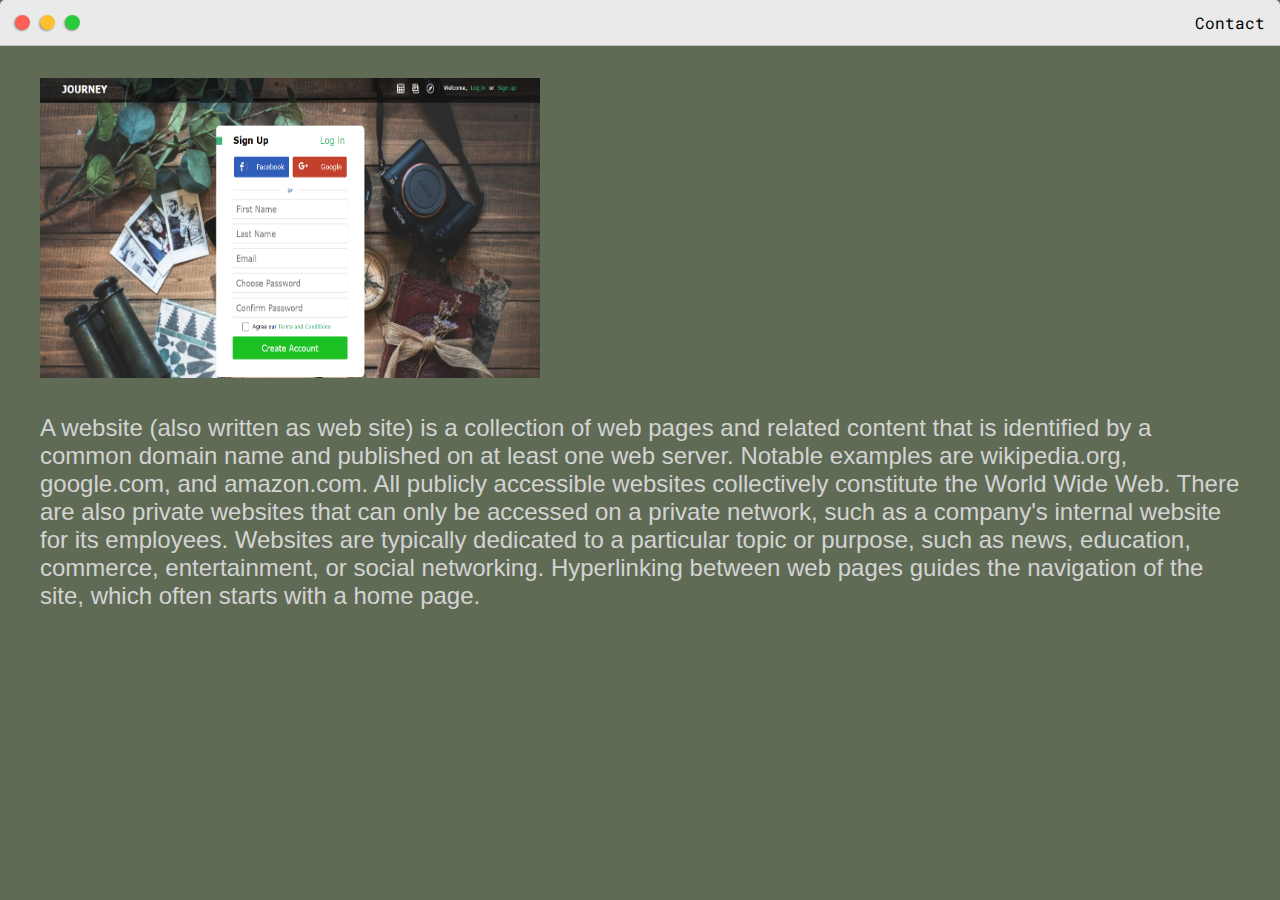
<file: post-2.html>
<!DOCTYPE html>
<html lang="en">
  <head>
    <title>Journey</title>

    <meta
      name="viewport"
      content="width=device-width, initial-scale=1, maximum-scale=1, minimum-scale=1"
    />

    <link
      href="https://fonts.googleapis.com/css2?family=Russo+One&display=swap"
      rel="stylesheet"
    />

    <link
      href="https://fonts.googleapis.com/css2?family=Roboto+Mono:wght@500&display=swap"
      rel="stylesheet"
    />

    <link rel="stylesheet" type="text/css" href="default.css" />

    <style>
        body {
          background-color: #606b56;
        }

        h4 {
          color: lightgray;
        }

        img{
          margin-top: 2em;
        }
    </style>
  </head>
  <body>
    <div class="nav-wrapper">
      <a href="index.html">
        <div class="dots-wrapper">
          <div id="dot-1" class="browser-dot"></div>
          <div id="dot-2" class="browser-dot"></div>
          <div id="dot-3" class="browser-dot"></div>
        </div>
      </a>

      <ul id="navigation">
        <li><a href="index.html#contact">Contact</a></li>
      </ul>
    </div>

    <div class="main-container">
      <img src="images/journey.png" width="500px" height="300px" />

      <h4
        style="
          font-family: 'Gill Sans', 'Gill Sans MT', Calibri, 'Trebuchet MS',
            sans-serif;
        "
      >
        A website (also written as web site) is a collection of web pages and
        related content that is identified by a common domain name and published
        on at least one web server. Notable examples are wikipedia.org,
        google.com, and amazon.com. All publicly accessible websites
        collectively constitute the World Wide Web. There are also private
        websites that can only be accessed on a private network, such as a
        company's internal website for its employees. Websites are typically
        dedicated to a particular topic or purpose, such as news, education,
        commerce, entertainment, or social networking. Hyperlinking between web
        pages guides the navigation of the site, which often starts with a home
        page.
      </h4>
    </div>
  </body>
</html>
</file>
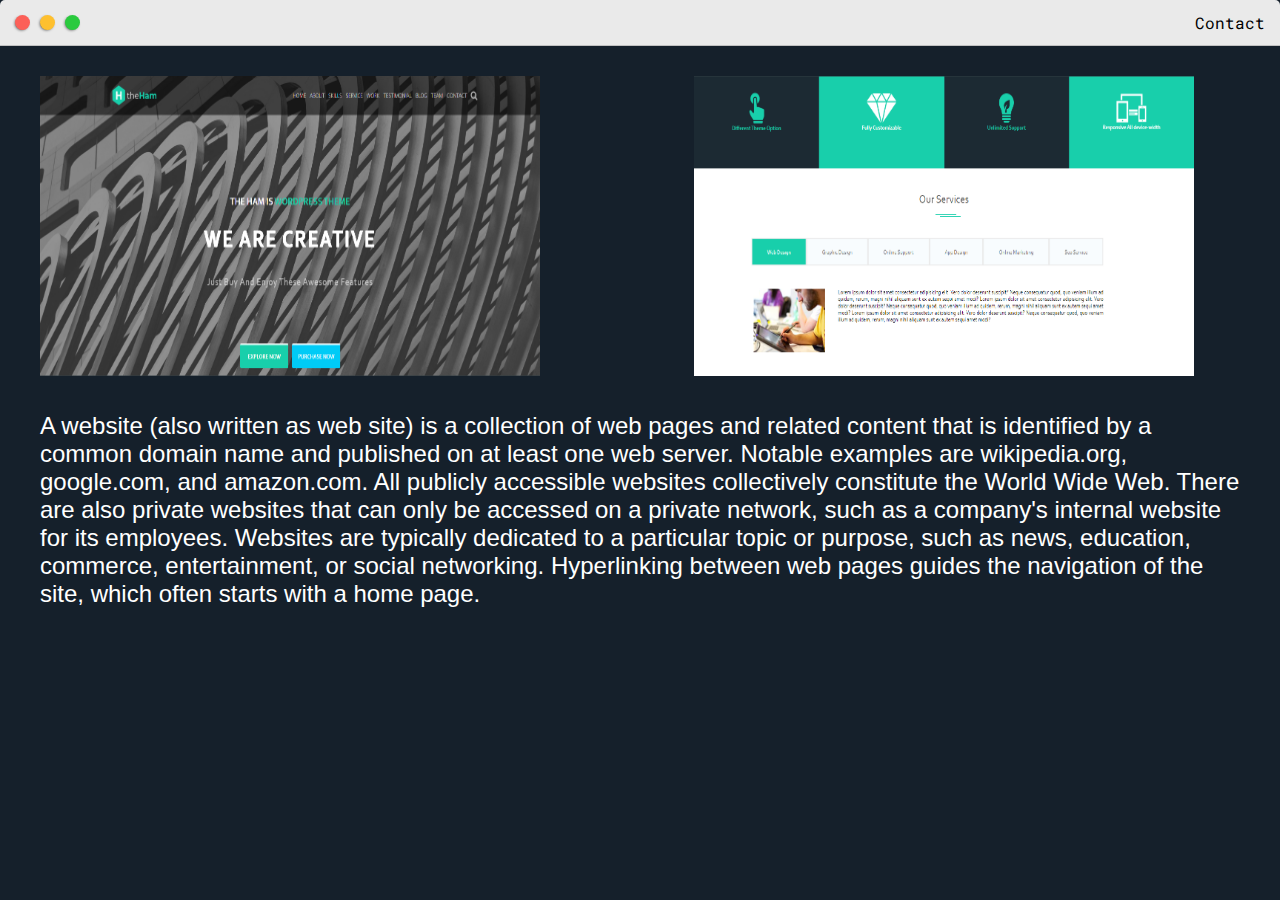
<file: post.html>
<!DOCTYPE html>
<html lang="en">
  <head>
    <title>the Ham</title>

    <meta
      name="viewport"
      content="width=device-width, initial-scale=1, maximum-scale=1, minimum-scale=1"
    />

    <link
      href="https://fonts.googleapis.com/css2?family=Russo+One&display=swap"
      rel="stylesheet"
    />

    <link
      href="https://fonts.googleapis.com/css2?family=Roboto+Mono:wght@500&display=swap"
      rel="stylesheet"
    />

    <link rel="stylesheet" type="text/css" href="default.css" />

    <style>
      body{
        background-color: #15202B;
        
      }
      .imgs{
        display: inline;
        margin-top: 30px;
      }
    </style>

  </head>
  <body>

    <div class="nav-wrapper">
      <a href="index.html">
        <div class="dots-wrapper">
          <div id="dot-1" class="browser-dot"></div>
          <div id="dot-2" class="browser-dot"></div>
          <div id="dot-3" class="browser-dot"></div>
        </div>
      </a>

      <ul id="navigation">
        <li><a href="index.html#contact">Contact</a></li>
      </ul>
    </div>

    <div class="main-container">

      <div class="ham-images">
        <img class='imgs' src="images/Ham.png" width="500px" height="300px" style="margin-right: 150px; ">
        <img class='imgs' src="images/Ham-2.png" width="500px" height="300px">
      </div>
      <h4 style="font-family: 'Gill Sans', 'Gill Sans MT', Calibri, 'Trebuchet MS', sans-serif; color: #ffffff;">A website (also written as web site) is a collection of web pages and related content that is
          identified by a common domain name and published on at least one web server.
          Notable examples are wikipedia.org, google.com, and amazon.com.
          All publicly accessible websites collectively constitute the World Wide Web.
          There are also private websites that can only be accessed on a private network,
          such as a company's internal website for its employees.
          Websites are typically dedicated to a particular topic or purpose,
          such as news, education, commerce, entertainment, or social networking.
          Hyperlinking between web pages guides the navigation of the site, which
          often starts with a home page.</h4>
      
    </div>
    
  </body>
</html>
</file>
<file: default.css>
:root{
	--mainColor:#eaeaea;
	--secondaryColor:#fff;

	--borderColor:#c1c1c1;

	--mainText:black;
	--secondaryText:#4b5156;

	--themeDotBorder:#24292e;

	--previewBg:rgb(251, 249, 243, 0.8);
	--previewShadow:#f0ead6;


	--buttonColor:black;


}


html, body{
	padding: 0;
	margin: 0;
	scroll-behavior: smooth;
}

body *{
	transition: 0.3s;
}


h1, h2, h3, h4, h5, h6, strong{
	color: var(--mainText);
	font-family: 'Russo One', sans-serif;
	font-weight: 500;
}

p, li, span, label, input, textarea{
	color: var(--secondaryText);
	font-family: 'Roboto Mono', monospace;
}

a{
	text-decoration: none;
	color:#17a2b8;
}

ul{
	list-style: none;
}

h1 { font-size: 56px;}
h2 { font-size: 36px;}
h3 { font-size: 28px;}
h4 { font-size: 24px;}
h5 { font-size: 20px;}
h6 { font-size: 16px;}


.s1{
	background-color: var(--mainColor);
	border-bottom:1px solid var(--borderColor);
	overflow:auto;
}

.s2{
	background-color: var(--secondaryColor);
	border-bottom:1px solid var(--borderColor);
	overflow:auto;
}




.main-container{
	width: 1200px;
	margin: 0 auto;
}


.greeting-wrapper{
	display: grid;
	text-align: center;
	align-content: center;
	min-height: 10em;

}

.intro-wrapper{
	background-color: var(--secondaryColor);
	border:1px solid var(--borderColor);
	border-radius:5px 5px 0 0;


	-webkit-box-shadow: -1px 1px 3px -1px rgba(0,0,0,0.75);
	-moz-box-shadow: -1px 1px 3px -1px rgba(0,0,0,0.75);
	box-shadow: -1px 1px 3px -1px rgba(0,0,0,0.75);

	display: grid;
	grid-template-columns: 1fr 1fr;
	grid-template-areas: 
		'nav-wrapper nav-wrapper'
		'left-column right-column'
	;
}


.nav-wrapper{
	border-radius:5px 5px 0 0;
	grid-area:nav-wrapper;
	border-bottom: 1px solid var(--borderColor);
	display: flex;
	justify-content: space-between;
	align-items: center;
	background-color: var(--mainColor);
}

#navigation a{
	color:var(--mainText);
}


#navigation{
	margin:0;
	padding: 10px;
}

#navigation li{
	display: inline-block;
	margin-right: 5px;
	margin-left:5px;
	
}

.dots-wrapper{
	display: flex;
	padding: 10px;
}

#dot-1{
	background-color:  #FC6058;
}

#dot-2{
	background-color:  #FEC02F;
}

#dot-3{
	background-color:  #2ACA3E;
}

.browser-dot{
	background-color: black;
	height: 15px;
	width: 15px;
	border-radius: 50%;
	margin: 5px;

	-webkit-box-shadow: -1px 1px 3px -1px rgba(0,0,0,0.75);
	-moz-box-shadow: -1px 1px 3px -1px rgba(0,0,0,0.75);
	box-shadow: -1px 1px 3px -1px rgba(0,0,0,0.75);

}


.left-column{
	grid-area: left-column;
	padding-top:50px;
	padding-bottom: 50px;
}

#profile_pic{
	display: block;
	margin:0 auto;

	height: 200px;
	width: 200px;
	object-fit: cover;
	border:2px solid var(--borderColor);
}


#theme-options-wrapper{
	display: flex;
	justify-content: center;
}

.theme-dot{
	height: 30px;
	width: 30px;
	background-color: black;
	border-radius: 50%;

	margin: 5px;
	border:2px solid var(--themeDotBorder);

	-webkit-box-shadow: -1px 1px 3px -1px rgba(0,0,0,0.75);
	-moz-box-shadow: -1px 1px 3px -1px rgba(0,0,0,0.75);
	box-shadow: -1px 1px 3px -1px rgba(0,0,0,0.75);

	cursor: pointer;
}


.theme-dot:hover{
	border-width: 5px;
}


#light-mode{
	background-color: #fff;
}

#blue-mode{
	background-color: #192734;
}

#green-mode{
	background-color: #78866b;
}

#purple-mode{
	background-color: #7E4C74;
}

#settings-note{
	font-size: 12px;
	font-style: italic;
	text-align: center;
}

.right-column{
	grid-area: right-column;
	display: grid;
	align-content: center;

	padding-top: 50px;
	padding-bottom: 50px;
}


#preview-shadow{
	background-color: var(--previewShadow);
	max-width: 300px;
	height: 180px;
	padding-left: 30px;
	padding-top: 30px;
}

#preview{
	width: 300px;
	border:1.5px solid #17a2b8;
	background-color: var(--previewBg);
	padding:15px;
	position: relative;
}

.corner{
	width:7px;
	height: 7px;
	border-radius: 50%;
	border:1.5px solid #17a2b8;
	background-color: #fff;
	position: absolute;
}

#corner-tl{
	top:-5px;
	left: -5px
}

#corner-tr{
	top:-5px;
	right: -5px
}


#corner-br{
	bottom:-5px;
	right: -5px
}


#corner-bl{
	bottom:-5px;
	left: -5px
}

.about-wrapper{
	display: grid;
	grid-template-columns: repeat(auto-fit, minmax(320px, 1fr));
	padding-bottom: 50px;
	padding-top: 50px;
	gap:100px;
}


#skills{
	display: flex;
	justify-content: space-evenly;
	background-color: var(--previewShadow);
}

.social-links{
	display: grid;
	align-content: center;
	text-align: center;
}

#social_img{
	width: 100%;
}


.post-wrapper{
	display: grid;
	grid-template-columns: repeat(auto-fit, 320px);
	gap:20px;
	justify-content: center;
	padding-bottom: 50px;
}

.post{
	border:1px solid var(--borderColor);
	-webkit-box-shadow: -2px 7px 21px -9px rgba(0,0,0,0.75);
	-moz-box-shadow: -2px 7px 21px -9px rgba(0,0,0,0.75);
	box-shadow: -2px 7px 21px -9px rgba(0,0,0,0.75);
}

.thumbnail{
	display: block;
	width: 100%;
	height:180px;
	object-fit: cover;
}

.post-preview{
	background-color: #fff;
	padding:15px;
}

.post-title{
	color:black;
	margin: 0;
}

.post-intro{
	color:#4b5156;
	font-size: 14px;
}


#contact-form{
	display: block;
	max-width: 600px;
	margin: 0 auto;
	border: 1px solid var(--borderColor);
	padding: 15px;
	border-radius: 5px;
	background-color: var(--mainColor);
	margin-bottom: 50px;

}

#contact-form label{
	line-height: 2.7em;
}

#contact-form textarea{
	min-height: 100px;
	font-size: 14px;
}


.input-field{
	width: 100%;
	padding-top: 10px;
	padding-bottom:10px; 
	background-color: var(--secondaryColor);
	border-radius: 5px;
	border:1px solid var(--borderColor);
	font-size: 14px;
}


#submit-btn{
	margin-top: 10px;
	width: 100%;
	padding-top: 10px;
	padding-bottom:10px; 
	color: #fff;
	background-color: var(--buttonColor);
	border:none;
}


@media screen and (max-width: 1200px){
	.main-container{
		width: 95%;
	}
}

@media screen and (max-width: 800px){
	.intro-wrapper{
		grid-template-columns: 1fr;
		grid-template-areas: 
			'nav-wrapper'
			'left-column'
			'right-column'
		;
	}

	.right-column{
		justify-content: center;
	}

}

@media screen and (max-width: 400px){
	#preview-shadow{
		max-width: 280px;
		height: 180px;
		padding-left: 10px;
		padding-top: 10px;
	}

	#preview{
		width: 280px;

	}

}
</file>
